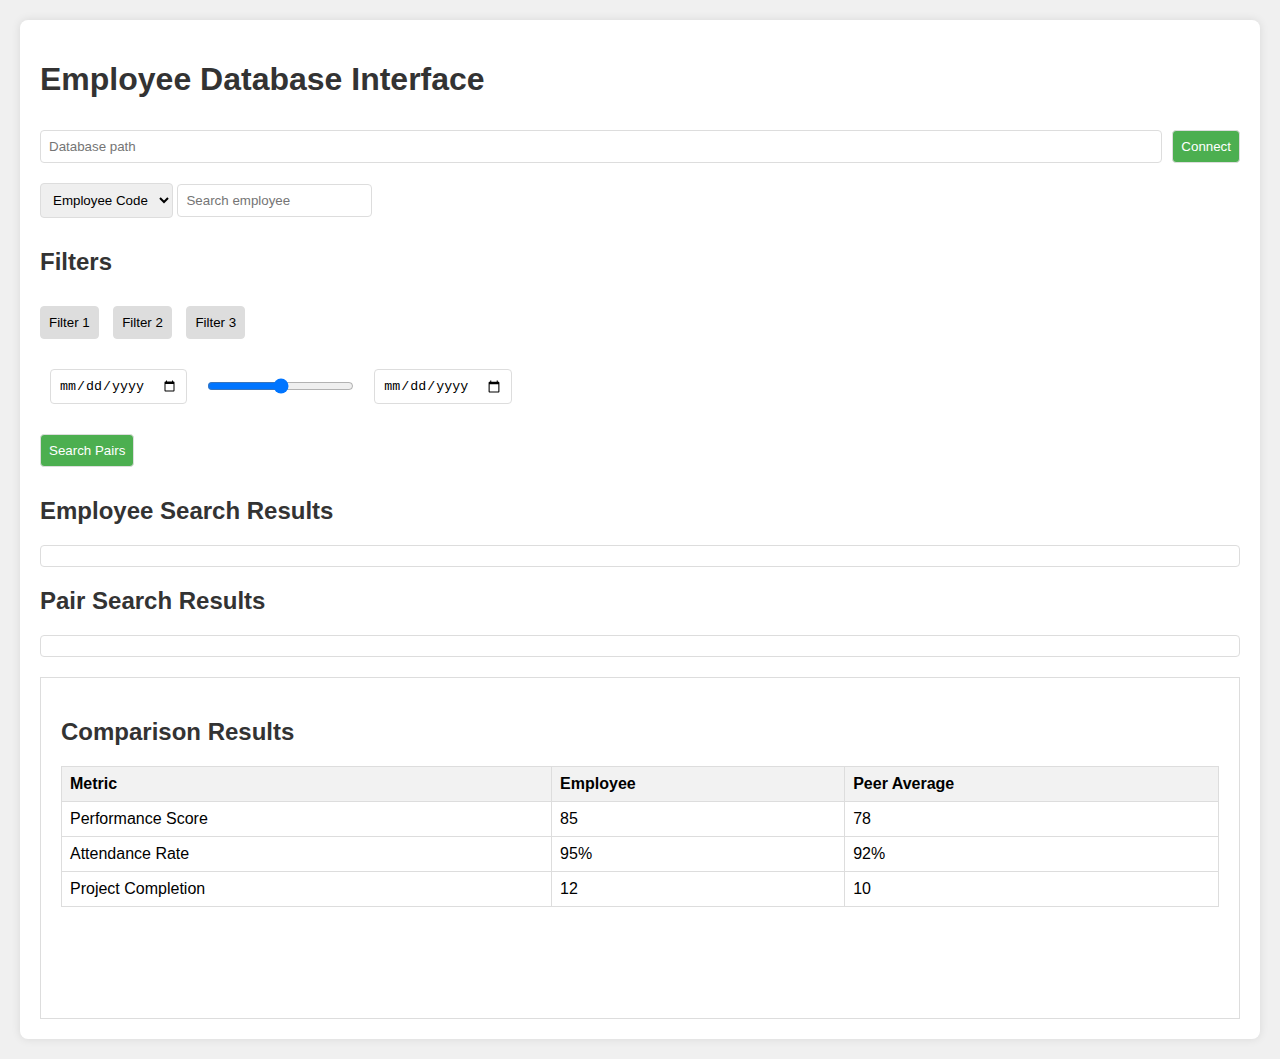
<file: app/templates/example.html>
<!DOCTYPE html>
<html lang="en">
<head>
    <meta charset="UTF-8">
    <meta name="viewport" content="width=device-width, initial-scale=1.0">
    <title>Employee Database Interface</title>
    <style>
        body {
            font-family: Arial, sans-serif;
            margin: 0;
            padding: 20px;
            background-color: #f0f0f0;
        }
        .container {
            max-width: 1200px;
            margin: 0 auto;
            background-color: white;
            padding: 20px;
            border-radius: 8px;
            box-shadow: 0 0 10px rgba(0,0,0,0.1);
        }
        h1, h2 {
            color: #333;
        }
        input, select, button {
            margin: 10px 0;
            padding: 8px;
            border: 1px solid #ddd;
            border-radius: 4px;
        }
        button {
            background-color: #4CAF50;
            color: white;
            cursor: pointer;
        }
        button:hover {
            background-color: #45a049;
        }
        .filter-buttons button {
            margin-right: 10px;
            background-color: #ddd;
            color: black;
        }
        .filter-buttons button.active {
            background-color: #4CAF50;
            color: white;
        }
        .time-range {
            display: flex;
            align-items: center;
            margin: 20px 0;
        }
        .time-range input {
            margin: 0 10px;
        }
        .employee-results, .pair-results {
            display: flex;
            flex-wrap: wrap;
            gap: 10px;
            margin-top: 20px;
            max-height: 300px;
            overflow-y: auto;
            padding: 10px;
            border: 1px solid #ddd;
            border-radius: 4px;
        }
        .employee-card {
            border: 1px solid #ddd;
            padding: 10px;
            border-radius: 4px;
            width: calc(33.333% - 10px);
            box-sizing: border-box;
            background-color: #fff;
        }
        .employee-card .color-bar {
            height: 10px;
            background: linear-gradient(to right, red, yellow, green);
            margin-top: 10px;
        }
        .employee-card.selected {
            background-color: #e6f3ff;
            border-color: #4CAF50;
        }
        .comparison-results {
            margin-top: 20px;
            border: 1px solid #ddd;
            padding: 20px;
            height: 300px;
            overflow-y: auto;
        }
        table {
            width: 100%;
            border-collapse: collapse;
        }
        th, td {
            border: 1px solid #ddd;
            padding: 8px;
            text-align: left;
        }
        th {
            background-color: #f2f2f2;
        }
        .db-connection {
            display: flex;
            align-items: center;
        }
        .db-connection input {
            flex-grow: 1;
            margin-right: 10px;
        }
    </style>
</head>
<body>
    <div class="container">
        <h1>Employee Database Interface</h1>
        
        <div class="db-connection">
            <input type="text" id="dbPath" placeholder="Database path">
            <button onclick="toggleConnection(this)">Connect</button>
        </div>
        
        <select id="searchType">
            <option value="code">Employee Code</option>
            <option value="username">Username</option>
            <option value="fullname">Full Name</option>
        </select>
        <input type="text" id="searchInput" placeholder="Search employee">
        
        <h2>Filters</h2>
        <div class="filter-buttons">
            <button onclick="toggleFilter(this)">Filter 1</button>
            <button onclick="toggleFilter(this)">Filter 2</button>
            <button onclick="toggleFilter(this)">Filter 3</button>
        </div>
        
        <div class="time-range">
            <input type="date" id="startDate">
            <input type="range" min="0" max="100" value="50" id="timeSlider">
            <input type="date" id="endDate">
        </div>
        
        <button onclick="searchPairs()">Search Pairs</button>
        
        <h2>Employee Search Results</h2>
        <div class="employee-results" id="employeeResults"></div>
        
        <h2>Pair Search Results</h2>
        <div class="pair-results" id="pairResults"></div>
        
        <div class="comparison-results">
            <h2>Comparison Results</h2>
            <table>
                <tr>
                    <th>Metric</th>
                    <th>Employee</th>
                    <th>Peer Average</th>
                </tr>
                <tr>
                    <td>Performance Score</td>
                    <td>85</td>
                    <td>78</td>
                </tr>
                <tr>
                    <td>Attendance Rate</td>
                    <td>95%</td>
                    <td>92%</td>
                </tr>
                <tr>
                    <td>Project Completion</td>
                    <td>12</td>
                    <td>10</td>
                </tr>
            </table>
        </div>
    </div>

    <script>
        function toggleFilter(button) {
            button.classList.toggle('active');
        }

        function toggleConnection(button) {
            if (button.textContent === 'Connect') {
                button.textContent = 'Disconnect';
                button.style.backgroundColor = '#ff4444';
            } else {
                button.textContent = 'Connect';
                button.style.backgroundColor = '#4CAF50';
            }
        }

        function searchPairs() {
            const pairResults = document.getElementById('pairResults');
            pairResults.innerHTML = ''; // Clear previous results
            
            // Simulating pair search results
            const pairEmployees = [
                { code: '004', username: 'alee', name: 'Alice Lee', joinDate: '2020-07-01' },
                { code: '005', username: 'bchen', name: 'Bob Chen', joinDate: '2019-11-15' },
                { code: '006', username: 'ckim', name: 'Carol Kim', joinDate: '2021-02-28' }
            ];

            pairEmployees.forEach(emp => {
                const card = createEmployeeCard(emp);
                card.onclick = function() {
                    this.classList.toggle('selected');
                };
                pairResults.appendChild(card);
            });
        }

        // Simulating employee search results
        const employees = [
            { code: '001', username: 'jsmith', name: 'John Smith', joinDate: '2020-01-15' },
            { code: '002', username: 'mjohnson', name: 'Mary Johnson', joinDate: '2019-05-22' },
            { code: '003', username: 'rwilliams', name: 'Robert Williams', joinDate: '2021-03-10' }
        ];

        document.getElementById('searchInput').addEventListener('input', function(e) {
            const searchType = document.getElementById('searchType').value;
            const searchValue = e.target.value.toLowerCase();
            const results = employees.filter(emp => 
                emp[searchType === 'fullname' ? 'name' : searchType].toLowerCase().includes(searchValue)
            );
            displayResults(results);
        });

        function displayResults(results) {
            const container = document.getElementById('employeeResults');
            container.innerHTML = '';
            results.forEach(emp => {
                const card = createEmployeeCard(emp);
                container.appendChild(card);
            });
        }

        function createEmployeeCard(emp) {
            const card = document.createElement('div');
            card.className = 'employee-card';
            card.innerHTML = `
                <strong>Code:</strong> ${emp.code}<br>
                <strong>Username:</strong> ${emp.username}<br>
                <strong>Name:</strong> ${emp.name}<br>
                <strong>Join Date:</strong> ${emp.joinDate}
                <div class="color-bar"></div>
            `;
            return card;
        }
    </script>
</body>
</html>
</file>
